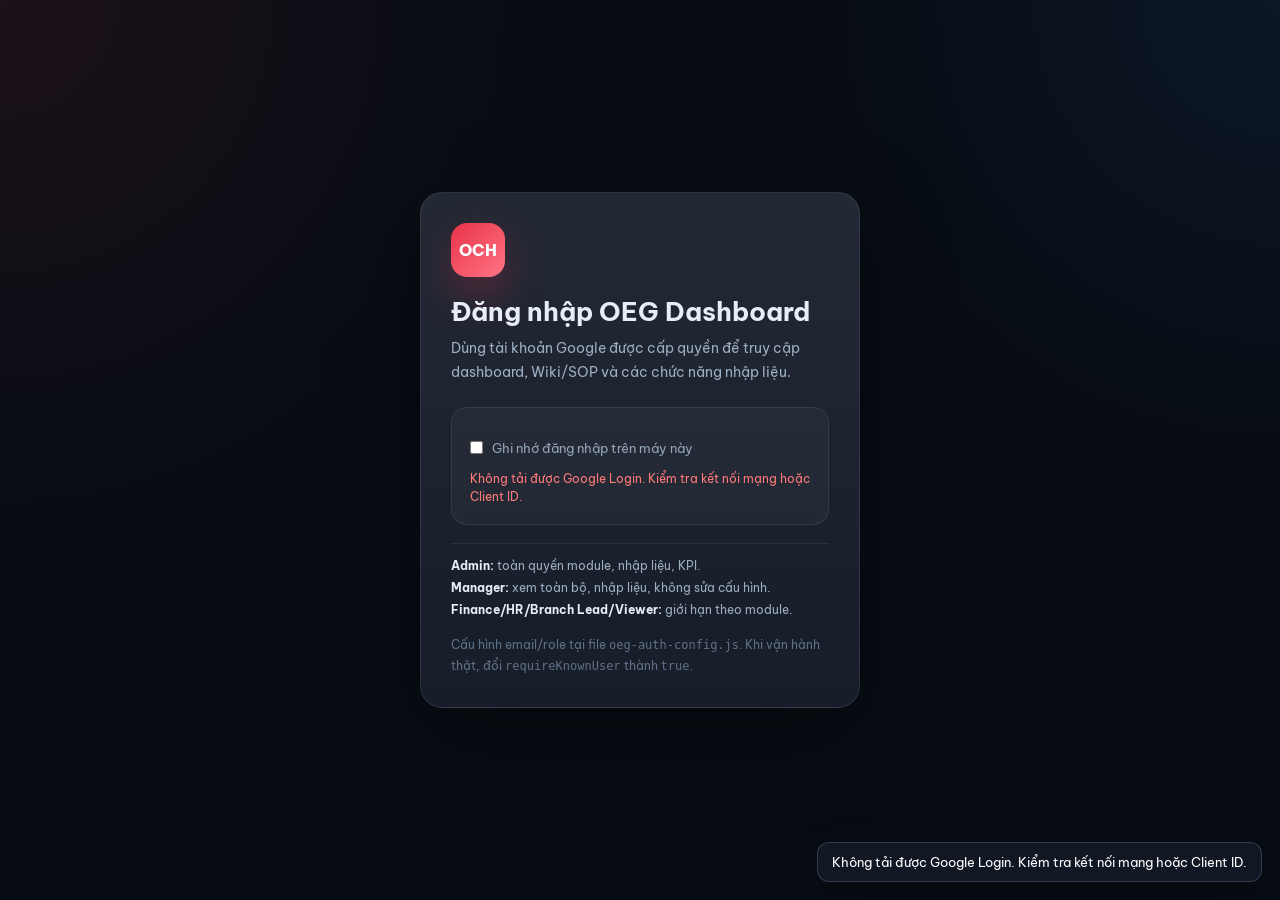
<file: index.html>
<!DOCTYPE html>
<html lang="vi">
<head>
  <meta charset="UTF-8"/>
  <meta name="viewport" content="width=device-width, initial-scale=1.0"/>
  <title>OEG Cyber Hub — Chain Dashboard</title>
  <link rel="preconnect" href="https://fonts.googleapis.com"/>
  <link rel="stylesheet" href="https://fonts.googleapis.com/css2?family=Be+Vietnam+Pro:wght@300;400;500;600;700;800&family=JetBrains+Mono:wght@400;600&display=swap"/>
  <link rel="stylesheet" href="oeg-design-system.css"/>
  <style>
    body.oeg-home {
      font-family: 'Be Vietnam Pro', sans-serif;
      min-height: 100vh;
      overflow-x: hidden;
      background:
        radial-gradient(circle at 9% 0%, rgba(232,50,74,.20), transparent 31rem),
        radial-gradient(circle at 91% 12%, rgba(56,139,253,.14), transparent 30rem),
        #070c13;
    }
    body.oeg-home::before {
      content: "";
      position: fixed;
      inset: 0;
      pointer-events: none;
      background-image:
        linear-gradient(rgba(148,163,184,.045) 1px, transparent 1px),
        linear-gradient(90deg, rgba(148,163,184,.045) 1px, transparent 1px);
      background-size: 42px 42px;
      mask-image: linear-gradient(to bottom, #000, transparent 85%);
    }
    .home-wrap {
      position: relative;
      z-index: 1;
      width: min(1180px, calc(100% - 40px));
      margin: 0 auto;
      padding: 28px 0 34px;
    }
    .home-topbar {
      height: 58px;
      display: flex;
      align-items: center;
      justify-content: space-between;
      gap: 18px;
      margin-bottom: 42px;
    }
    .brand {
      display: flex;
      align-items: center;
      gap: 12px;
      min-width: 0;
    }
    .brand-mark {
      width: 42px;
      height: 42px;
      border-radius: 14px;
      display: grid;
      place-items: center;
      color: #fff;
      font-weight: 800;
      letter-spacing: .4px;
      background: linear-gradient(135deg, #e8324a, #ff7a7a);
      box-shadow: 0 18px 40px rgba(232,50,74,.28);
    }
    .brand h1 {
      font-size: 15px;
      line-height: 1.2;
      margin: 0;
    }
    .brand p {
      margin: 3px 0 0;
      font-size: 11px;
      color: var(--oeg-muted);
    }
    .top-actions {
      display: flex;
      align-items: center;
      gap: 10px;
    }
    .live-chip, .home-clock {
      min-height: 34px;
      display: inline-flex;
      align-items: center;
      gap: 8px;
      padding: 7px 12px;
      border: 1px solid var(--oeg-border);
      border-radius: 999px;
      color: var(--oeg-muted);
      background: rgba(255,255,255,.04);
      font-size: 12px;
      font-family: var(--oeg-mono);
    }
    .live-dot {
      width: 8px;
      height: 8px;
      border-radius: 50%;
      background: var(--oeg-green);
      box-shadow: 0 0 12px var(--oeg-green);
      animation: oegPulse 1.8s infinite;
    }
    .hero {
      max-width: 760px;
      margin-bottom: 34px;
    }
    .eyebrow {
      display: inline-flex;
      align-items: center;
      gap: 8px;
      color: #ff6b7d;
      font-size: 12px;
      font-weight: 800;
      letter-spacing: 1.4px;
      text-transform: uppercase;
      margin-bottom: 14px;
    }
    .hero h2 {
      margin: 0;
      font-size: clamp(34px, 5vw, 64px);
      line-height: .96;
      letter-spacing: -.03em;
      font-weight: 800;
    }
    .hero h2 span { color: #ff405d; }
    .hero p {
      margin: 18px 0 0;
      max-width: 610px;
      color: #9dadc2;
      font-size: 15px;
      line-height: 1.75;
    }
    .stats {
      display: grid;
      grid-template-columns: repeat(4, minmax(0, 1fr));
      gap: 12px;
      margin: 0 0 40px;
    }
    .stat {
      min-height: 74px;
      border-radius: 14px;
      padding: 16px 18px;
      border: 1px solid var(--oeg-border);
      background: linear-gradient(180deg, rgba(255,255,255,.06), rgba(255,255,255,.025)), #131c2a;
      box-shadow: 0 16px 42px rgba(0,0,0,.22);
      position: relative;
      overflow: hidden;
    }
    .stat::after {
      content: "";
      position: absolute;
      inset: auto 0 0;
      height: 2px;
      background: linear-gradient(90deg, var(--ac), transparent);
    }
    .stat-val {
      font-family: var(--oeg-mono);
      font-weight: 800;
      font-size: 20px;
      color: var(--ac);
    }
    .stat-lbl {
      margin-top: 5px;
      color: var(--oeg-muted);
      font-size: 11px;
      font-weight: 700;
      letter-spacing: .7px;
      text-transform: uppercase;
    }
    .section-head {
      display: flex;
      align-items: center;
      justify-content: space-between;
      gap: 16px;
      margin: 0 0 14px;
    }
    .section-head h3 {
      margin: 0;
      color: #9dadc2;
      font-size: 12px;
      font-weight: 800;
      letter-spacing: 1.5px;
      text-transform: uppercase;
    }
    .section-head a {
      color: var(--oeg-muted);
      text-decoration: none;
      font-size: 12px;
    }
    .modules {
      display: grid;
      grid-template-columns: repeat(3, minmax(0, 1fr));
      gap: 14px;
      margin-bottom: 40px;
    }
    .module-card {
      min-height: 218px;
      display: flex;
      flex-direction: column;
      color: inherit;
      text-decoration: none;
      border-radius: 16px;
      border: 1px solid var(--oeg-border);
      background:
        linear-gradient(135deg, rgba(255,255,255,.075), rgba(255,255,255,.018)),
        #121b29;
      box-shadow: 0 18px 50px rgba(0,0,0,.24);
      padding: 22px;
      position: relative;
      overflow: hidden;
      transition: transform .18s ease, border-color .18s ease, box-shadow .18s ease;
    }
    .module-card::before {
      content: "";
      position: absolute;
      inset: 0 0 auto;
      height: 3px;
      background: linear-gradient(90deg, var(--ac), transparent 65%);
      opacity: .95;
    }
    .module-card::after {
      content: "";
      position: absolute;
      width: 150px;
      height: 150px;
      right: -68px;
      top: -70px;
      border-radius: 50%;
      background: color-mix(in srgb, var(--ac) 30%, transparent);
      filter: blur(4px);
      opacity: .35;
    }
    .module-card:hover {
      transform: translateY(-5px);
      border-color: color-mix(in srgb, var(--ac) 55%, white 10%);
      box-shadow: 0 26px 70px rgba(0,0,0,.32);
    }
    .module-top {
      display: flex;
      align-items: center;
      justify-content: space-between;
      margin-bottom: 18px;
      position: relative;
      z-index: 1;
    }
    .module-icon {
      width: 42px;
      height: 42px;
      border-radius: 13px;
      display: grid;
      place-items: center;
      font-size: 20px;
      background: rgba(255,255,255,.07);
      border: 1px solid var(--oeg-border);
    }
    .module-arrow {
      color: var(--oeg-muted);
      font-size: 18px;
    }
    .module-code {
      position: relative;
      z-index: 1;
      font-family: var(--oeg-mono);
      color: var(--oeg-dim);
      font-size: 10px;
      font-weight: 800;
      letter-spacing: 1px;
      margin-bottom: 8px;
    }
    .module-title {
      position: relative;
      z-index: 1;
      font-size: 17px;
      font-weight: 800;
      margin-bottom: 9px;
    }
    .module-desc {
      position: relative;
      z-index: 1;
      color: #9dadc2;
      font-size: 13px;
      line-height: 1.62;
      margin-bottom: 16px;
    }
    .tags {
      margin-top: auto;
      display: flex;
      flex-wrap: wrap;
      gap: 6px;
      position: relative;
      z-index: 1;
    }
    .tag {
      padding: 4px 9px;
      border: 1px solid var(--oeg-border);
      border-radius: 999px;
      color: var(--oeg-muted);
      background: rgba(255,255,255,.045);
      font-size: 11px;
      font-weight: 600;
    }
    .branches {
      display: grid;
      grid-template-columns: repeat(6, minmax(0, 1fr));
      gap: 10px;
      margin-bottom: 28px;
    }
    .branch {
      border: 1px solid var(--oeg-border);
      border-radius: 12px;
      background: rgba(19,28,42,.88);
      padding: 14px;
    }
    .branch-name {
      font-size: 13px;
      font-weight: 800;
      margin-bottom: 6px;
    }
    .branch-kpi {
      color: var(--oeg-muted);
      font-family: var(--oeg-mono);
      font-size: 11px;
    }
    .home-footer {
      display: flex;
      align-items: center;
      justify-content: space-between;
      gap: 12px;
      padding-top: 20px;
      border-top: 1px solid var(--oeg-border);
      color: var(--oeg-muted);
      font-size: 12px;
    }
    @media (max-width: 980px) {
      .stats, .modules { grid-template-columns: repeat(2, minmax(0, 1fr)); }
      .branches { grid-template-columns: repeat(3, minmax(0, 1fr)); }
    }
    @media (max-width: 640px) {
      .home-wrap { width: min(100% - 28px, 1180px); padding-top: 18px; }
      .home-topbar, .home-footer { align-items: flex-start; flex-direction: column; }
      .top-actions { width: 100%; justify-content: space-between; }
      .stats, .modules, .branches { grid-template-columns: 1fr; }
      .module-card { min-height: 0; }
    }
  </style>
  <script src="oeg-auth-config.js" charset="UTF-8"></script>
  <script src="oeg-auth.js" charset="UTF-8"></script>
</head>
<body class="oeg-home">
  <div class="home-wrap">
    <header class="home-topbar">
      <div class="brand">
        <div class="brand-mark">OCH</div>
        <div>
          <h1>OEG Cyber Hub</h1>
          <p>Chain Dashboard System · Hà Nội</p>
        </div>
      </div>
      <div class="top-actions">
        <div class="live-chip"><span class="live-dot"></span>Live Sheets</div>
        <div class="home-clock" id="t">--:--:--</div>
      </div>
    </header>

    <section class="hero">
      <div class="eyebrow">Command Center</div>
      <h2>Dashboard vận hành<br/><span>6 cơ sở · Hà Nội</span></h2>
      <p>Theo dõi doanh thu, nhân sự, phòng máy và P&L toàn chuỗi OGC/OCH Cyber Hub. Dữ liệu đồng bộ từ Google Sheets, sẵn sàng cho vận hành hằng ngày.</p>
    </section>

    <section class="stats" aria-label="Chỉ số nhanh">
      <div class="stat" style="--ac:#ff405d"><div class="stat-val">6</div><div class="stat-lbl">Cơ sở</div></div>
      <div class="stat" style="--ac:#388bfd"><div class="stat-val">6.371B</div><div class="stat-lbl">KPI tháng (₫)</div></div>
      <div class="stat" style="--ac:#3fb950"><div class="stat-val">T4/2026</div><div class="stat-lbl">Kỳ hiện tại</div></div>
      <div class="stat" style="--ac:#d29922"><div class="stat-val">3</div><div class="stat-lbl">Kênh DT</div></div>
    </section>

    <div class="section-head">
      <h3>Báo cáo & Phân tích</h3>
      <a href="OEG_M1_Dashboard.html">Mở dashboard tổng quan →</a>
    </div>
    <section class="modules" aria-label="Danh sách module">
      <a class="module-card" style="--ac:#e8324a" href="OEG_M1_Dashboard.html">
        <div class="module-top"><div class="module-icon">📊</div><div class="module-arrow">↗</div></div>
        <div class="module-code">MODULE 1</div>
        <div class="module-title">Tổng quan chuỗi</div>
        <div class="module-desc">Doanh thu toàn chuỗi ngày / tuần / tháng, KPI completion từng cơ sở, xu hướng và xếp hạng.</div>
        <div class="tags"><span class="tag">Doanh thu</span><span class="tag">KPI</span><span class="tag">Xu hướng</span></div>
      </a>
      <a class="module-card" style="--ac:#388bfd" href="OEG_M2_Fnet.html">
        <div class="module-top"><div class="module-icon">🖥️</div><div class="module-arrow">↗</div></div>
        <div class="module-code">MODULE 2</div>
        <div class="module-title">Fnet — Gaming</div>
        <div class="module-desc">Traffic, NRU, sessions, giờ chơi. Hiệu suất kênh gaming chính theo từng cơ sở.</div>
        <div class="tags"><span class="tag">Traffic</span><span class="tag">NRU</span><span class="tag">Sessions</span></div>
      </a>
      <a class="module-card" style="--ac:#3fb950" href="OEG_M3_FnB_Mart.html">
        <div class="module-top"><div class="module-icon">🍜</div><div class="module-arrow">↗</div></div>
        <div class="module-code">MODULE 3</div>
        <div class="module-title">FnB & Mart</div>
        <div class="module-desc">Doanh thu ăn uống và bán lẻ. Orders, AOV, transactions theo cơ sở và theo ngày.</div>
        <div class="tags"><span class="tag">FnB</span><span class="tag">Mart</span><span class="tag">AOV</span></div>
      </a>
      <a class="module-card" style="--ac:#d29922" href="OEG_M4_NhanSu.html">
        <div class="module-top"><div class="module-icon">👥</div><div class="module-arrow">↗</div></div>
        <div class="module-code">MODULE 4</div>
        <div class="module-title">Nhân sự</div>
        <div class="module-desc">Headcount, turnover, KPIs nhân sự. Biến động nhân lực CHT / SL / NV toàn chuỗi.</div>
        <div class="tags"><span class="tag">Headcount</span><span class="tag">Turnover</span></div>
      </a>
      <a class="module-card" style="--ac:#a371f7" href="OEG_M5_PhongMay.html">
        <div class="module-top"><div class="module-icon">⚙️</div><div class="module-arrow">↗</div></div>
        <div class="module-code">MODULE 5</div>
        <div class="module-title">Tình trạng phòng máy</div>
        <div class="module-desc">Uptime, occupancy rate, máy hỏng, bảo trì. Dashboard vận hành theo ca từng cơ sở.</div>
        <div class="tags"><span class="tag">Uptime</span><span class="tag">Occupancy</span></div>
      </a>
      <a class="module-card" style="--ac:#f0883e" href="OEG_M6_PL.html">
        <div class="module-top"><div class="module-icon">💰</div><div class="module-arrow">↗</div></div>
        <div class="module-code">MODULE 6</div>
        <div class="module-title">P&L — Lãi lỗ</div>
        <div class="module-desc">Doanh thu, chi phí, EBITDA theo tháng. Cơ cấu chi phí: lương, điện, vận hành, thuê.</div>
        <div class="tags"><span class="tag">EBITDA</span><span class="tag">Chi phí</span><span class="tag">Margin</span></div>
      </a>
    </section>

    <div class="section-head"><h3>6 Cơ sở · KPI T4/2026</h3></div>
    <section class="branches" aria-label="KPI cơ sở">
      <div class="branch"><div class="branch-name">🏟️ Stadium</div><div class="branch-kpi">1,542,910,043 ₫</div></div>
      <div class="branch"><div class="branch-name">⚔️ Tây Sơn</div><div class="branch-kpi">976,401,008 ₫</div></div>
      <div class="branch"><div class="branch-name">🎮 LL Quân</div><div class="branch-kpi">1,008,712,322 ₫</div></div>
      <div class="branch"><div class="branch-name">🔥 Trần Vỹ</div><div class="branch-kpi">1,002,637,424 ₫</div></div>
      <div class="branch"><div class="branch-name">💫 TQ Hoàn</div><div class="branch-kpi">957,096,000 ₫</div></div>
      <div class="branch"><div class="branch-name">⚡ Chiến Thắng</div><div class="branch-kpi">883,612,080 ₫</div></div>
    </section>

    <footer class="home-footer">
      <span>OEG Cyber Hub · Chain Dashboard v2.0 · 2026</span>
      <span>Google Sheets Live · Operational Command Center</span>
    </footer>
  </div>
  <script>
    function tick() {
      document.getElementById('t').textContent = new Date().toLocaleTimeString('vi-VN', { hour:'2-digit', minute:'2-digit', second:'2-digit' });
    }
    tick();
    setInterval(tick, 1000);
  </script>
  <script src="oeg-shell.js" charset="UTF-8"></script>
</body>
</html>
</file>
<file: oeg-design-system.css>
﻿:root {
  --oeg-sidebar: 240px;
  --oeg-sidebar-collapsed: 60px;
  --oeg-topbar: 52px;
  --oeg-bg: #080d14;
  --oeg-panel: #111824;
  --oeg-panel-2: #151e2c;
  --oeg-panel-3: #1d293a;
  --oeg-border: rgba(148, 163, 184, 0.16);
  --oeg-border-strong: rgba(148, 163, 184, 0.28);
  --oeg-text: #e8eef7;
  --oeg-muted: #93a4b8;
  --oeg-dim: #607086;
  --oeg-red: #e8324a;
  --oeg-blue: #388bfd;
  --oeg-green: #3fb950;
  --oeg-amber: #d29922;
  --oeg-purple: #a371f7;
  --oeg-orange: #f0883e;
  --oeg-font: 'Be Vietnam Pro', sans-serif;
  --oeg-mono: 'JetBrains Mono', monospace;
  --bg: var(--oeg-bg);
  --bg2: var(--oeg-panel);
  --bg3: var(--oeg-panel-2);
  --bg4: var(--oeg-panel-3);
  --border: var(--oeg-border);
  --border2: var(--oeg-border-strong);
  --text: var(--oeg-text);
  --muted: var(--oeg-muted);
  --dim: var(--oeg-dim);
}

html { background: var(--oeg-bg); }
body {
  background:
    radial-gradient(circle at top left, rgba(232, 50, 74, 0.09), transparent 32rem),
    radial-gradient(circle at top right, rgba(56, 139, 253, 0.08), transparent 28rem),
    var(--oeg-bg) !important;
  color: var(--oeg-text);
}

.shell { min-height: 100vh; }
.sidebar {
  width: var(--oeg-sidebar) !important;
  background: rgba(10, 16, 25, 0.94) !important;
  border-right: 1px solid var(--oeg-border) !important;
  box-shadow: 16px 0 40px rgba(0, 0, 0, 0.18);
  backdrop-filter: blur(18px);
  transition: width 0.22s ease, transform 0.22s ease !important;
}
.sidebar-logo {
  min-height: 70px;
  padding: 16px 14px !important;
  display: flex;
  align-items: center;
  justify-content: space-between;
  gap: 10px;
}
.logo-icon {
  width: 38px !important;
  height: 38px !important;
  border-radius: 12px !important;
  background: linear-gradient(135deg, var(--accent, var(--oeg-red)), #ff7a7a) !important;
  box-shadow: 0 12px 30px rgba(232, 50, 74, 0.22);
}
.logo-text, .logo-sub, .user-name, .user-role, .nav-label, .nav-text { transition: opacity 0.16s ease; }
.oeg-collapse-btn, .oeg-home-btn {
  border: 1px solid var(--oeg-border);
  background: rgba(255, 255, 255, 0.04);
  color: var(--oeg-muted);
  border-radius: 10px;
  display: inline-flex;
  align-items: center;
  justify-content: center;
  cursor: pointer;
  transition: background 0.16s ease, color 0.16s ease, border-color 0.16s ease, transform 0.16s ease;
}
.oeg-collapse-btn { width: 32px; height: 32px; flex: 0 0 32px; }
.oeg-home-btn { width: 34px; height: 34px; text-decoration: none; font-size: 16px; }
.oeg-collapse-btn:hover, .oeg-home-btn:hover {
  background: rgba(255, 255, 255, 0.08);
  color: var(--oeg-text);
  border-color: var(--oeg-border-strong);
}
.nav { padding: 14px 10px !important; }
.nav-item {
  min-height: 38px;
  padding: 9px 10px !important;
  border-radius: 10px !important;
  gap: 10px !important;
  color: var(--oeg-muted) !important;
  position: relative;
  overflow: visible;
}
.nav-item:hover {
  background: rgba(255, 255, 255, 0.055) !important;
  color: var(--oeg-text) !important;
}
.nav-item.active {
  background: linear-gradient(135deg, rgba(232, 50, 74, 0.18), rgba(56, 139, 253, 0.10)) !important;
  color: #fff !important;
  box-shadow: inset 0 0 0 1px rgba(255, 255, 255, 0.07);
}
.nav-icon {
  width: 24px;
  min-width: 24px;
  height: 24px;
  border-radius: 8px;
  display: inline-flex;
  align-items: center;
  justify-content: center;
  background: rgba(255, 255, 255, 0.055);
  font-size: 14px;
  line-height: 1;
}
.nav-item .dot { display: none !important; }
.sidebar-footer { padding: 14px !important; }
.user-chip { min-width: 0; }
.user-avatar {
  width: 32px !important;
  height: 32px !important;
  border-radius: 10px !important;
  background: linear-gradient(135deg, var(--accent, var(--oeg-red)), var(--oeg-blue)) !important;
}
.main {
  margin-left: var(--oeg-sidebar) !important;
  transition: margin-left 0.22s ease;
  min-height: 100vh;
}
.topbar {
  height: var(--oeg-topbar) !important;
  padding: 0 20px !important;
  background: rgba(10, 16, 25, 0.82) !important;
  border-bottom: 1px solid var(--oeg-border) !important;
  backdrop-filter: blur(18px);
}
.topbar-left, .topbar-right { gap: 10px !important; }
.hamburger {
  width: 34px;
  height: 34px;
  align-items: center !important;
  justify-content: center;
  border: 1px solid var(--oeg-border);
  border-radius: 10px;
  background: rgba(255, 255, 255, 0.04);
}
.breadcrumb {
  display: inline-flex;
  align-items: center;
  gap: 6px;
  font-size: 12px !important;
}
.breadcrumb::before {
  content: 'Dashboard';
  color: var(--oeg-dim);
}
.breadcrumb { font-size: 0 !important; }
.breadcrumb span, .breadcrumb > * { font-size: 12px !important; }
.breadcrumb span::before { content: '/ '; color: var(--oeg-dim); font-weight: 400; }
.oeg-live {
  display: inline-flex;
  align-items: center;
  gap: 7px;
  color: var(--oeg-muted);
  font-size: 12px;
  padding: 6px 10px;
  border: 1px solid var(--oeg-border);
  border-radius: 999px;
  background: rgba(255, 255, 255, 0.035);
}
.oeg-live-dot {
  width: 7px;
  height: 7px;
  border-radius: 999px;
  background: var(--oeg-green);
  box-shadow: 0 0 10px var(--oeg-green);
  animation: oegPulse 1.8s infinite;
}
@keyframes oegPulse { 0%, 100% { opacity: 1; } 50% { opacity: .35; } }
.oeg-quick-switch {
  position: sticky;
  top: var(--oeg-topbar);
  z-index: 45;
  display: flex;
  align-items: center;
  gap: 8px;
  overflow-x: auto;
  padding: 10px 20px;
  background: rgba(8, 13, 20, 0.78);
  border-bottom: 1px solid var(--oeg-border);
  backdrop-filter: blur(16px);
}
.oeg-pill {
  display: inline-flex;
  align-items: center;
  gap: 7px;
  min-height: 32px;
  padding: 7px 12px;
  color: var(--oeg-muted);
  text-decoration: none;
  border: 1px solid var(--oeg-border);
  border-radius: 999px;
  background: rgba(255, 255, 255, 0.035);
  white-space: nowrap;
  font-size: 12px;
  font-weight: 600;
  transition: transform 0.16s ease, background 0.16s ease, color 0.16s ease, border-color 0.16s ease;
}
.oeg-pill:hover {
  transform: translateY(-1px);
  color: var(--oeg-text);
  background: rgba(255, 255, 255, 0.07);
}
.oeg-pill.active {
  color: #fff;
  border-color: rgba(232, 50, 74, 0.38);
  background: linear-gradient(135deg, rgba(232, 50, 74, 0.24), rgba(56, 139, 253, 0.13));
}
.content { padding: 22px !important; }
.card, .kpi-card, .stat, .br {
  border-color: var(--oeg-border) !important;
  background: linear-gradient(180deg, rgba(255, 255, 255, 0.035), rgba(255, 255, 255, 0.015)), var(--bg2) !important;
  box-shadow: 0 14px 36px rgba(0, 0, 0, 0.18);
}
.kpi-card {
  transition: transform 0.18s ease, border-color 0.18s ease, box-shadow 0.18s ease !important;
}
.kpi-card::after {
  content: '';
  position: absolute;
  inset: 0;
  pointer-events: none;
  background: linear-gradient(135deg, rgba(255,255,255,0.07), transparent 42%);
  opacity: 0;
  transition: opacity 0.18s ease;
}
.kpi-card:hover, .card:hover {
  transform: translateY(-3px);
  border-color: var(--oeg-border-strong) !important;
  box-shadow: 0 20px 50px rgba(0, 0, 0, 0.28);
}
.kpi-card:hover::after { opacity: 1; }
.kpi-card::before {
  height: 3px !important;
  background: linear-gradient(90deg, var(--blue, var(--oeg-blue)), transparent) !important;
}
.kpi-card.green::before { background: linear-gradient(90deg, var(--green, var(--oeg-green)), transparent) !important; }
.kpi-card.amber::before { background: linear-gradient(90deg, var(--amber, var(--oeg-amber)), transparent) !important; }
.kpi-card.red::before { background: linear-gradient(90deg, var(--red, var(--oeg-red)), transparent) !important; }
.kpi-card.purple::before { background: linear-gradient(90deg, var(--purple, var(--oeg-purple)), transparent) !important; }

body.oeg-sidebar-collapsed .sidebar { width: var(--oeg-sidebar-collapsed) !important; }
body.oeg-sidebar-collapsed .main { margin-left: var(--oeg-sidebar-collapsed) !important; }
body.oeg-sidebar-collapsed .sidebar-logo { padding: 14px 10px !important; justify-content: center; }
body.oeg-sidebar-collapsed .logo-text,
body.oeg-sidebar-collapsed .logo-sub,
body.oeg-sidebar-collapsed .nav-label,
body.oeg-sidebar-collapsed .nav-text,
body.oeg-sidebar-collapsed .user-name,
body.oeg-sidebar-collapsed .user-role,
body.oeg-sidebar-collapsed .oeg-collapse-btn { display: none !important; }
body.oeg-sidebar-collapsed .nav { padding: 12px 8px !important; }
body.oeg-sidebar-collapsed .nav-item { justify-content: center; padding: 9px 6px !important; }
body.oeg-sidebar-collapsed .sidebar-footer { padding: 12px 8px !important; }
body.oeg-sidebar-collapsed .user-chip { justify-content: center; }
body.oeg-sidebar-collapsed .nav-item:hover::after {
  content: attr(data-title);
  position: absolute;
  left: calc(100% + 10px);
  top: 50%;
  transform: translateY(-50%);
  z-index: 999;
  color: var(--oeg-text);
  background: #111824;
  border: 1px solid var(--oeg-border-strong);
  border-radius: 8px;
  padding: 7px 9px;
  box-shadow: 0 10px 30px rgba(0,0,0,.28);
  white-space: nowrap;
  font-size: 12px;
}

.oeg-sidebar-backdrop {
  position: fixed;
  inset: 0;
  background: rgba(0, 0, 0, 0.48);
  backdrop-filter: blur(3px);
  z-index: 90;
  opacity: 0;
  pointer-events: none;
  transition: opacity 0.18s ease;
}

.wrap {
  max-width: 1180px !important;
  padding-top: 34px !important;
}
.modules .card {
  border-radius: 16px !important;
}
.card-icon {
  background: linear-gradient(135deg, rgba(255,255,255,.10), rgba(255,255,255,.03)) !important;
  border: 1px solid var(--oeg-border);
}

@media (max-width: 768px) {
  body.oeg-sidebar-collapsed .sidebar { width: var(--oeg-sidebar) !important; }
  body.oeg-sidebar-collapsed .main, .main { margin-left: 0 !important; }
  .sidebar {
    width: min(var(--oeg-sidebar), 86vw) !important;
    transform: translateX(-105%) !important;
  }
  .sidebar.open { transform: translateX(0) !important; }
  .oeg-sidebar-backdrop.open { opacity: 1; pointer-events: auto; }
  .topbar { padding: 0 14px !important; }
  .oeg-quick-switch { padding: 9px 14px; }
  .content { padding: 16px !important; }
  .oeg-collapse-btn { display: none !important; }
  .breadcrumb::before { display: none; }
  .oeg-live span:last-child { display: none; }
}

/* OEG v2 module polish */
body:not(.oeg-home) .content {
  max-width: 1480px;
  margin: 0 auto;
}
body:not(.oeg-home) .page-header {
  border: 1px solid var(--oeg-border);
  border-radius: 18px;
  padding: 20px;
  margin-bottom: 20px !important;
  background:
    linear-gradient(135deg, rgba(232,50,74,.13), rgba(56,139,253,.07) 42%, rgba(255,255,255,.025)),
    rgba(17,24,36,.88);
  box-shadow: 0 18px 54px rgba(0,0,0,.22);
}
body:not(.oeg-home) .page-title {
  font-size: 24px !important;
  letter-spacing: -.01em;
}
body:not(.oeg-home) .page-meta {
  color: #9dadc2 !important;
  margin-top: 6px !important;
}
body:not(.oeg-home) .tab-row,
body:not(.oeg-home) .branch-selector {
  border-radius: 999px !important;
  background: rgba(255,255,255,.04) !important;
  border: 1px solid var(--oeg-border) !important;
}
body:not(.oeg-home) .tab,
body:not(.oeg-home) .branch-chip {
  border-radius: 999px !important;
}
body:not(.oeg-home) .tab.active,
body:not(.oeg-home) .branch-chip.active {
  background: rgba(255,255,255,.11) !important;
  color: #fff !important;
  box-shadow: inset 0 0 0 1px rgba(255,255,255,.08);
}
body:not(.oeg-home) .kpi-grid {
  gap: 14px !important;
}
body:not(.oeg-home) .kpi-card {
  min-height: 130px;
  border-radius: 16px !important;
  padding: 18px !important;
}
body:not(.oeg-home) .kpi-label {
  color: #9dadc2 !important;
}
body:not(.oeg-home) .kpi-value {
  font-size: 24px !important;
}
body:not(.oeg-home) .card {
  border-radius: 16px !important;
  padding: 20px !important;
}
body:not(.oeg-home) .card-header {
  padding-bottom: 12px;
  border-bottom: 1px solid rgba(148,163,184,.11);
}
body:not(.oeg-home) .btn {
  border-radius: 10px !important;
  box-shadow: 0 10px 24px rgba(0,0,0,.16);
}
body:not(.oeg-home) .btn-primary {
  background: linear-gradient(135deg, var(--accent, #e8324a), #ff6978) !important;
}
body:not(.oeg-home) .metric-table tr:hover td {
  background: rgba(255,255,255,.045) !important;
}
@media (max-width: 768px) {
  body:not(.oeg-home) .page-header {
    border-radius: 14px;
    padding: 16px;
  }
  body:not(.oeg-home) .page-title {
    font-size: 21px !important;
  }
}


/* OEG auth layer */
.oeg-auth-chip {
  display: inline-flex;
  align-items: center;
  gap: 8px;
  max-width: 260px;
  border: 1px solid var(--oeg-border);
  border-radius: 999px;
  background: rgba(255,255,255,.04);
  color: var(--oeg-text);
  padding: 6px 10px;
  font-family: var(--oeg-font);
  font-size: 12px;
  cursor: pointer;
}
.oeg-auth-chip span {
  max-width: 150px;
  overflow: hidden;
  text-overflow: ellipsis;
  white-space: nowrap;
}
.oeg-auth-chip strong {
  color: var(--oeg-green);
  font-size: 10px;
  letter-spacing: .7px;
  text-transform: uppercase;
}
.oeg-hidden-by-role {
  display: none !important;
}
.oeg-denied-link {
  opacity: .38;
  cursor: not-allowed !important;
}
.oeg-auth-screen {
  min-height: 100vh;
  display: grid;
  place-items: center;
  padding: 24px;
  background: radial-gradient(circle at 20% 0%, rgba(232,50,74,.18), transparent 30rem), #070c13;
  font-family: var(--oeg-font);
}
.oeg-auth-card {
  width: min(100%, 460px);
  border: 1px solid var(--oeg-border);
  border-radius: 20px;
  background: linear-gradient(180deg, rgba(255,255,255,.07), rgba(255,255,255,.025)), #111824;
  box-shadow: 0 28px 90px rgba(0,0,0,.36);
  padding: 28px;
  color: var(--oeg-text);
}
.oeg-auth-mark {
  width: 52px;
  height: 52px;
  border-radius: 16px;
  display: grid;
  place-items: center;
  margin-bottom: 18px;
  background: linear-gradient(135deg, #e8324a, #ff7584);
  color: #fff;
  font-weight: 800;
}
.oeg-auth-card h1 {
  font-size: 24px;
  margin-bottom: 10px;
}
.oeg-auth-card p {
  color: #9dadc2;
  line-height: 1.7;
  font-size: 14px;
}
.oeg-auth-actions {
  display: flex;
  gap: 10px;
  flex-wrap: wrap;
  margin-top: 20px;
}
.oeg-auth-btn {
  border: 1px solid var(--oeg-border);
  border-radius: 10px;
  background: rgba(255,255,255,.05);
  color: var(--oeg-text);
  padding: 9px 12px;
  text-decoration: none;
  cursor: pointer;
  font: inherit;
  font-size: 13px;
}
.oeg-auth-btn.primary {
  background: linear-gradient(135deg, #e8324a, #ff7584);
  border-color: transparent;
}
.oeg-auth-toast {
  position: fixed;
  right: 18px;
  bottom: 18px;
  z-index: 10000;
  border: 1px solid var(--oeg-border-strong);
  border-radius: 12px;
  background: #111824;
  color: #fff;
  padding: 11px 14px;
  box-shadow: 0 16px 42px rgba(0,0,0,.32);
  font-family: var(--oeg-font);
  font-size: 13px;
  opacity: 0;
  transform: translateY(8px);
  transition: .18s;
}
.oeg-auth-toast.show {
  opacity: 1;
  transform: none;
}
</file>
